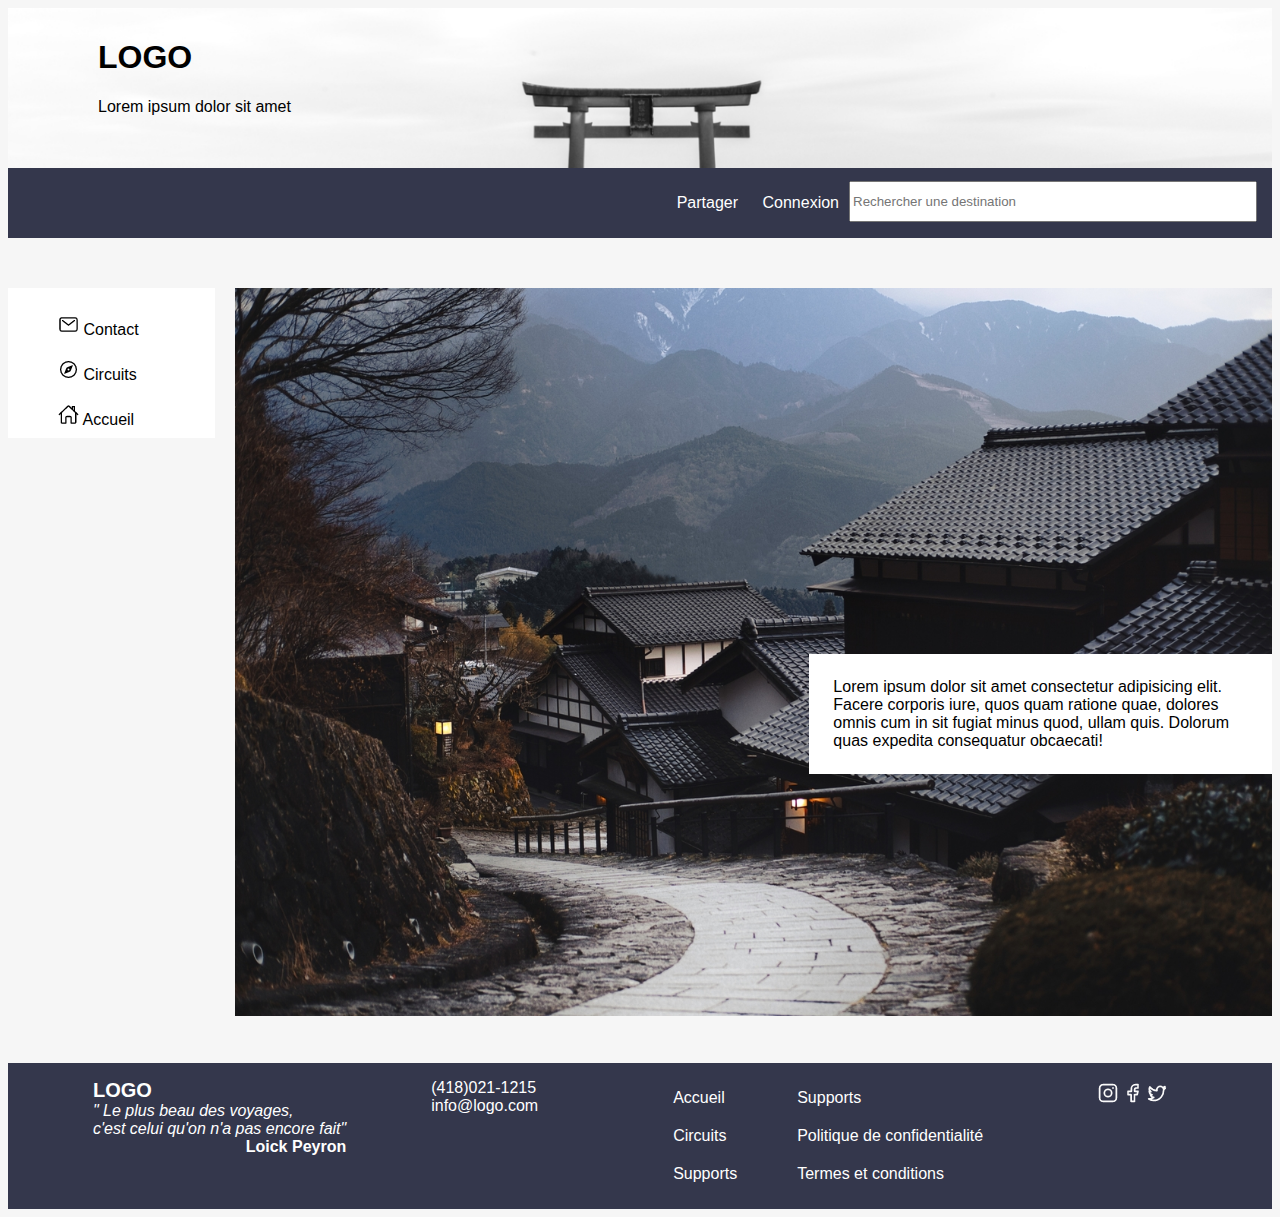
<file: Session1/TPs HTML-CSS/TP2/pageAcceuil.html>
<!DOCTYPE html>
<html lang="en">
<head>
    <meta charset="UTF-8">
    <meta http-equiv="X-UA-Compatible" content="IE=edge">
    <meta name="viewport" content="width=device-width, initial-scale=1.0">
    <title>Accueil-Site Japon</title>
    <link rel="stylesheet" href="pageAcceuil.css">
</head>

<body>
    <header>
        <div class="logo">
            <h1 class="texte-header">LOGO</h1>
            <p class="texte-header">Lorem ipsum dolor sit amet</p>
        </div>
        <div class="nav">
            <ul>
                <li class="horizontal">Partager</li>
                <li class="horizontal">Connexion</li>
             
            </ul>
        
            <input type="text" placeholder="Rechercher une destination">
        </div>
    </header>
    <main>
        <div class="milieu">
            <div class="menuMilieu">
                <ul>
                    <li><img class="mail" src="./images/mail.png"></img> Contact</li>
                    <li><img class="Compass" src="./images/compass.png"></img> Circuits</li>
                    <li><img class="maison" src="./images/home.png"></img> Accueil</li>  
                </ul>
            </div>
            <div class="diapo">
                <img class= "image" src="./images/0.jpeg" alt="image">
                <p class="content-diaporama">Lorem ipsum dolor sit amet consectetur adipisicing elit. 
                    Facere corporis iure, quos quam ratione quae, dolores omnis cum in sit fugiat minus
                     quod, ullam quis. Dolorum quas expedita consequatur obcaecati!</p>
           </div>
        </div>
    </main>

    <footer>
        <div class="container-footer">
            <div>
                <p> <span>LOGO</span></br>
                <i>" Le plus beau des voyages,<br>
               c'est celui qu'on n'a pas encore fait" </i><br>
               <b>Loick Peyron</b></p>
            </div>
            <div>
                <p>(418)021-1215 <br>
                info@logo.com</p>
            </div>

            <div class="menu">
                
                <ul>
                    <li>Accueil</li>
                    <li>Circuits</li>
                    <li>Supports</li>
                </ul>
                <ul>
                    <li>Supports</li>
                    <li>Politique de confidentialité</li>
                    <li>Termes et conditions</li>
                </ul>
            </div>
            <div class="sociaux">
                <img src="./images/instagram.png" alt="footer">
                <img src="./images/facebook.png" alt="footer">
                <img src="./images/twitter.png" alt="footer">
            </div>
        </div>
    </footer>
</body>
</html>
</file>
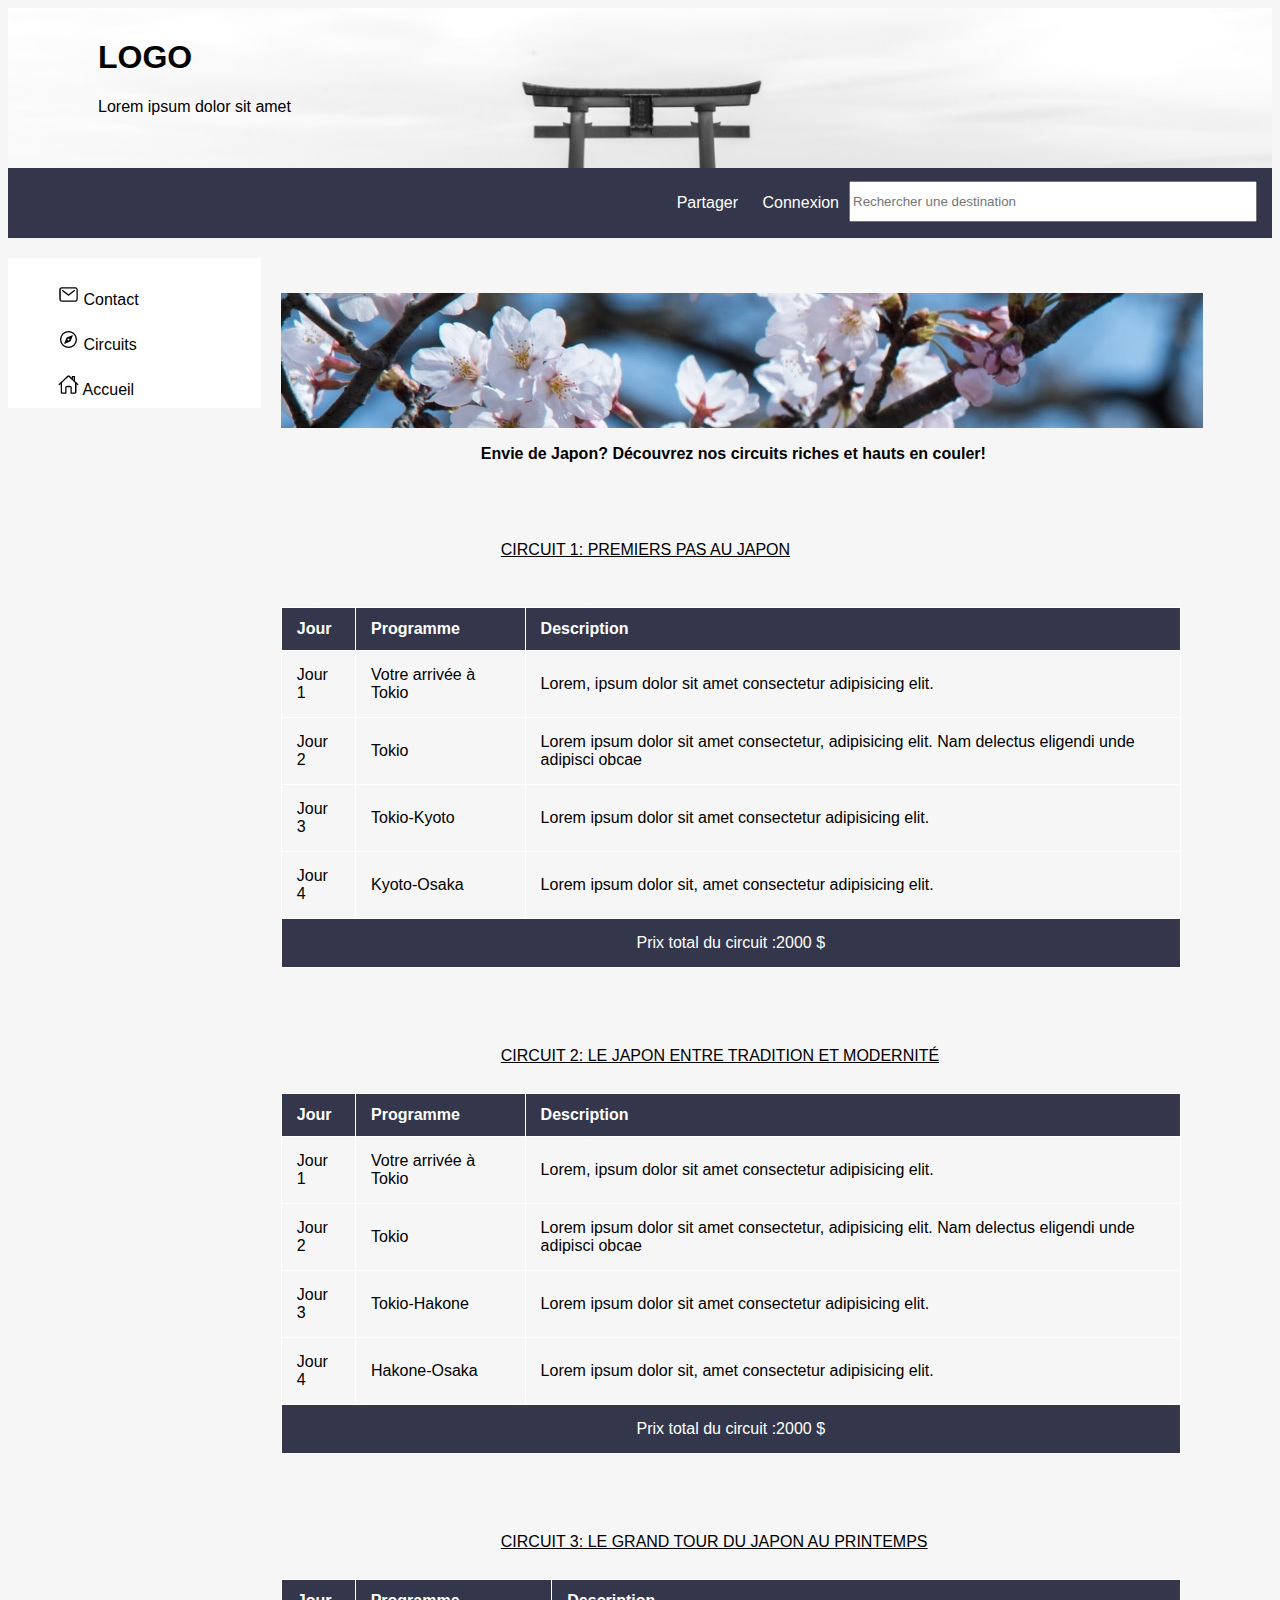
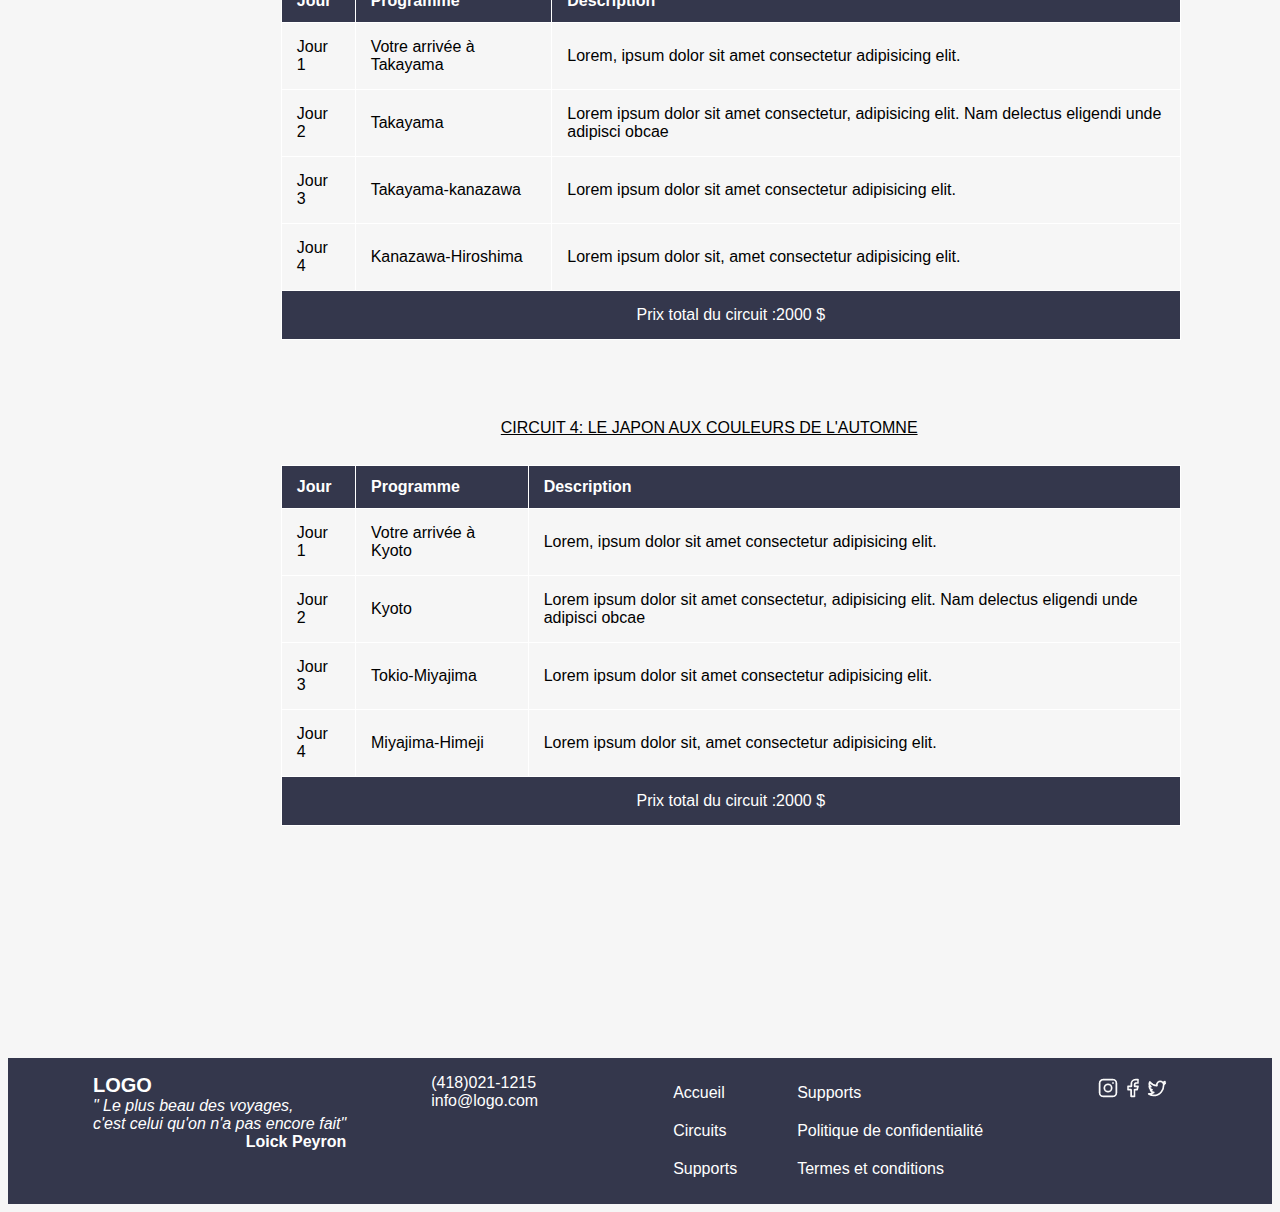
<file: Session1/TPs HTML-CSS/TP2/pageCircuits.html>
<!DOCTYPE html>
<html lang="en">
<head>
    <meta charset="UTF-8">
    <meta http-equiv="X-UA-Compatible" content="IE=edge">
    <meta name="viewport" content="width=device-width, initial-scale=1.0">
    <title>Formulaire - Site Japon</title>
    <link rel="stylesheet" href="pageCircuits.css">
</head>

<body>
  <header>
      <div class="logo">
          <h1 class="texte-header">LOGO</h1>
          <p class="texte-header">Lorem ipsum dolor sit amet</p>
      </div>
      <div class="nav">
          <ul>
              <li class="horizontal">Partager</li>
              <li class="horizontal">Connexion</li>
           
          </ul>
          <input type="text" placeholder="Rechercher une destination">
      </div>
  </header>
  <main>
      <div class="milieu">
          <div class="menuMilieu">
              <ul>
                <li><img class="mail" src="./images/mail.png"></img> Contact</li>
                <li><img class="Compass" src="./images/compass.png"></img> Circuits</li>
                <li><img class="maison" src="./images/home.png"></img> Accueil</li>  
              </ul>
          </div>
          <div class="diapo">
              <img class= "image" src="./images/photo_circuit.jpeg" alt="image">
              <p class="content-diaporama">Envie de Japon? Découvrez nos circuits riches et hauts en couler! </p>
              <p class="content-table"> CIRCUIT 1: PREMIERS PAS AU JAPON </p>
              <table class="circuits">
                <tr>
                  <th>Jour</th>
                  <th>Programme </th>
                  <th>Description</th>
                  
                </tr>
                <tr>
                  <td>Jour 1</td>
                  <td>Votre arrivée à Tokio</td>
                  <td>Lorem, ipsum dolor sit amet consectetur adipisicing elit. </td>
              
                </tr>
                <tr>
                  <td>Jour 2</td>
                  <td>Tokio</td>
                  <td>Lorem ipsum dolor sit amet consectetur, adipisicing elit. Nam delectus eligendi unde adipisci obcae </td>

                </tr>
                <tr>
                  <td>Jour 3</td>
                  <td>Tokio-Kyoto</td>
                  <td>Lorem ipsum dolor sit amet consectetur adipisicing elit.</td>
                </tr>
                <tr>
                  <td>Jour 4</td>
                  <td>Kyoto-Osaka</td>
                  <td>Lorem ipsum dolor sit, amet consectetur adipisicing elit.  </td>
                </tr>
                <tr id="td">
                    <td colspan="3">Prix total du circuit :2000 $</td>
                </tr>
              </table>
              <div class="table2">
              <p class="content-table-2"> CIRCUIT 2: LE JAPON ENTRE TRADITION ET MODERNITÉ </p>
              <table class="circuits">
                <tr>
                  <th>Jour</th>
                  <th>Programme </th>
                  <th>Description</th>
                  
                </tr>
                <tr>
                  <td>Jour 1</td>
                  <td>Votre arrivée à Tokio</td>
                  <td>Lorem, ipsum dolor sit amet consectetur adipisicing elit. </td>
              
                </tr>
                <tr>
                  <td>Jour 2</td>
                  <td>Tokio</td>
                  <td>Lorem ipsum dolor sit amet consectetur, adipisicing elit. Nam delectus eligendi unde adipisci obcae </td>

                </tr>
                <tr>
                  <td>Jour 3</td>
                  <td>Tokio-Hakone</td>
                  <td>Lorem ipsum dolor sit amet consectetur adipisicing elit.</td>
                </tr>
                <tr>
                  <td>Jour 4</td>
                  <td>Hakone-Osaka</td>
                  <td>Lorem ipsum dolor sit, amet consectetur adipisicing elit.  </td>
                </tr>
                <tr id="td">
                    <td colspan="3">Prix total du circuit :2000 $</td>
                </tr>
              </table>
            </div>

            <div class="table2">
              <p class="content-table-2"> CIRCUIT 3: LE GRAND TOUR DU JAPON AU PRINTEMPS </p>
              <table class="circuits">
                <tr>
                  <th>Jour</th>
                  <th>Programme </th>
                  <th>Description</th>
                  
                </tr>
                <tr>
                  <td>Jour 1</td>
                  <td>Votre arrivée à Takayama</td>
                  <td>Lorem, ipsum dolor sit amet consectetur adipisicing elit. </td>
              
                </tr>
                <tr>
                  <td>Jour 2</td>
                  <td>Takayama</td>
                  <td>Lorem ipsum dolor sit amet consectetur, adipisicing elit. Nam delectus eligendi unde adipisci obcae </td>

                </tr>
                <tr>
                  <td>Jour 3</td>
                  <td>Takayama-kanazawa</td>
                  <td>Lorem ipsum dolor sit amet consectetur adipisicing elit.</td>
                </tr>
                <tr>
                  <td>Jour 4</td>
                  <td>Kanazawa-Hiroshima</td>
                  <td>Lorem ipsum dolor sit, amet consectetur adipisicing elit.  </td>
                </tr>
                <tr id="td">
                    <td colspan="3">Prix total du circuit :2000 $</td>
                </tr>
              </table>
            </div>

            <div class="table2">
              <p class="content-table-2"> CIRCUIT 4: LE JAPON AUX COULEURS DE L'AUTOMNE </p>
              <table class="circuits">
                <tr>
                  <th>Jour</th>
                  <th>Programme </th>
                  <th>Description</th>
                  
                </tr>
                <tr>
                  <td>Jour 1</td>
                  <td>Votre arrivée à Kyoto</td>
                  <td>Lorem, ipsum dolor sit amet consectetur adipisicing elit. </td>
              
                </tr>
                <tr>
                  <td>Jour 2</td>
                  <td>Kyoto</td>
                  <td>Lorem ipsum dolor sit amet consectetur, adipisicing elit. Nam delectus eligendi unde adipisci obcae </td>

                </tr>
                <tr>
                  <td>Jour 3</td>
                  <td>Tokio-Miyajima</td>
                  <td>Lorem ipsum dolor sit amet consectetur adipisicing elit.</td>
                </tr>
                <tr>
                  <td>Jour 4</td>
                  <td>Miyajima-Himeji</td>
                  <td>Lorem ipsum dolor sit, amet consectetur adipisicing elit.  </td>
                </tr>
                <tr id="td">
                    <td colspan="3">Prix total du circuit :2000 $</td>
                </tr>
              </table>
            </div>

              
         </div>
      </div>
  </main>

  <footer>
      <div class="container-footer">
          <div>
              <p> <span>LOGO</span></br>
              <i>" Le plus beau des voyages,<br>
             c'est celui qu'on n'a pas encore fait" </i><br>
             <b>Loick Peyron</b></p>
          </div>
          <div>
              <p>(418)021-1215 <br>
              info@logo.com</p>
          </div>

          <div class="menu">
              
              <ul>
                  <li>Accueil</li>
                  <li>Circuits</li>
                  <li>Supports</li>
              </ul>
              <ul>
                  <li>Supports</li>
                  <li>Politique de confidentialité</li>
                  <li>Termes et conditions</li>
              </ul>
          </div>
          <div class="sociaux">
              <img src="./images/instagram.png" alt="footer">
              <img src="./images/facebook.png" alt="footer">
              <img src="./images/twitter.png" alt="footer">
          </div>
      </div>
  </footer>
</body>
</html>
</file>
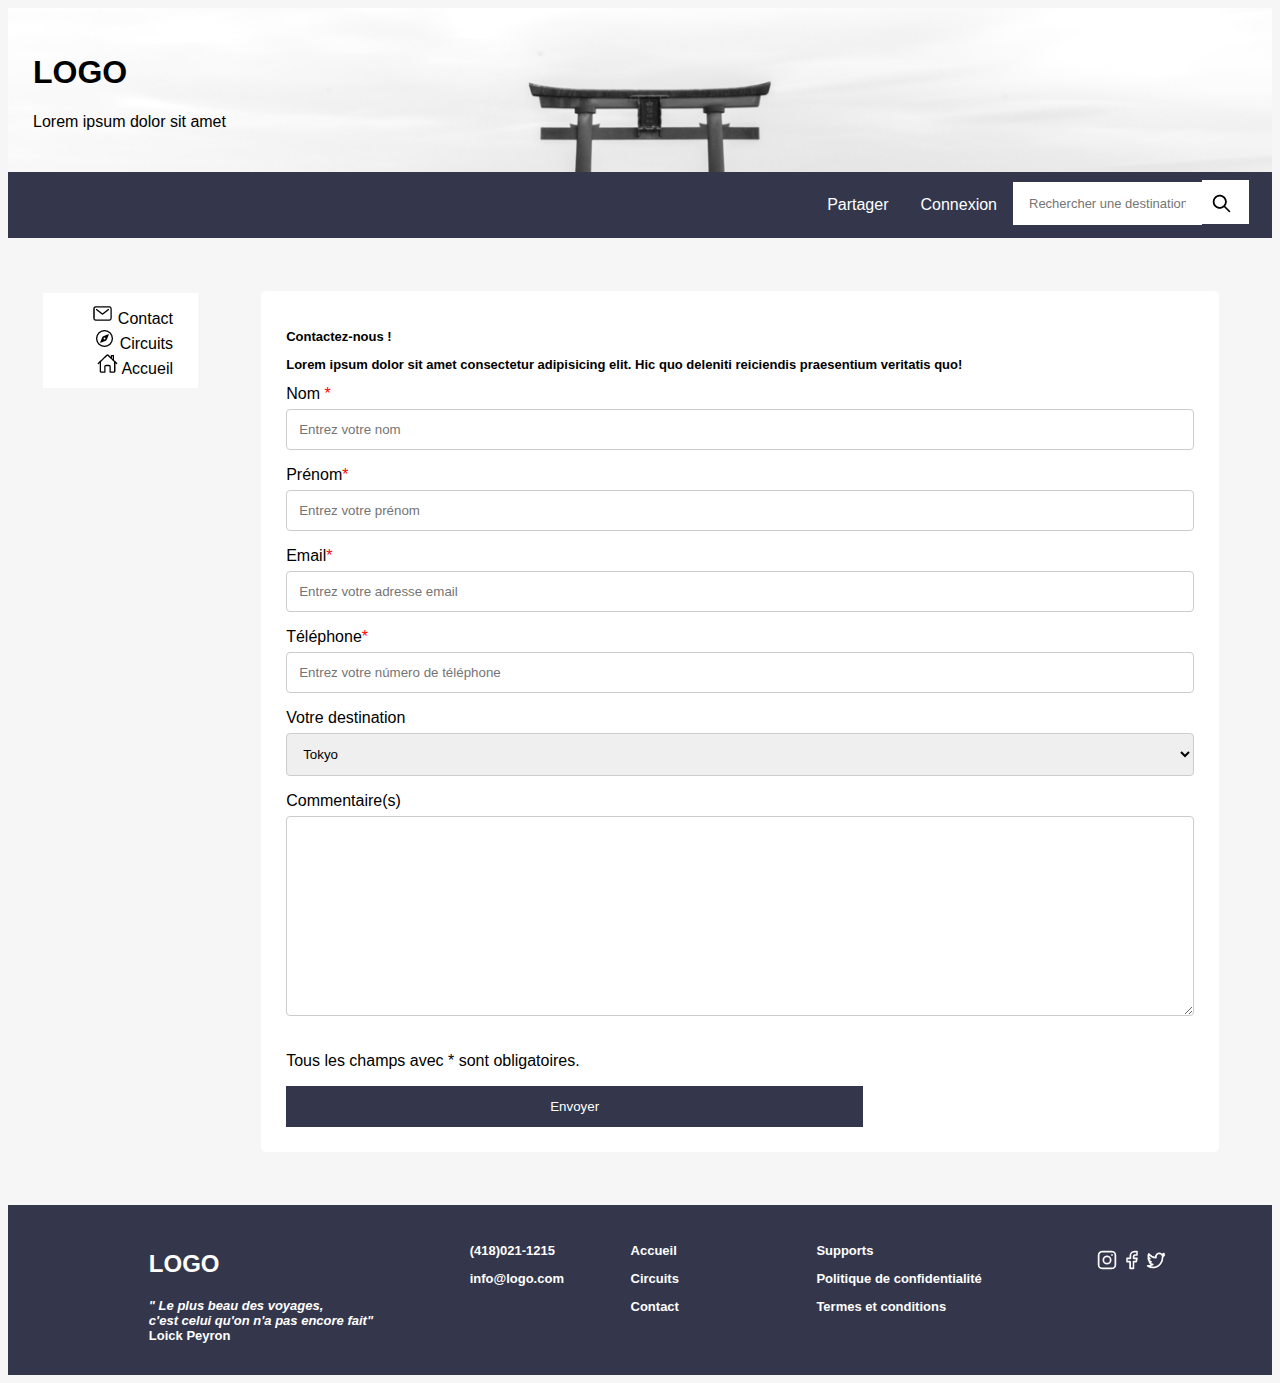
<file: Session1/TPs HTML-CSS/TP2/pageFormulaire.html>
<!DOCTYPE html>
<html lang="en">
<head>
    <meta charset="UTF-8">
    <meta http-equiv="X-UA-Compatible" content="IE=edge">
    <meta name="viewport" content="width=device-width, initial-scale=1.0">
    <title>Formulaire - Site Japon</title>
    <link rel="stylesheet" href="pageFormulaire.css">
</head>
<body>
    <div class="container">
      
        <div class="content-diaporama">
            <h1>LOGO</h1>
       <p> Lorem ipsum dolor sit amet </p>
       </div>    

        <div id="nav-header">
            <ul>
                <li>
                    <form class="bar-recherche" action="https://philippefleury.com/backend.php" style =" margin: auto; max-width:300px" > 
                        <input type="text" id="bar-recherche" placeholder="Rechercher une destination">
                        <button type="submit"><img class="icone-loupe" src="./images/search.png"></img></button>
                      </form>
                </li>
                
                <li><a href="#">Connexion</a></li>
                <li><a href="#">Partager</a></li> 
            </ul> 
      
        </div>

        <div class="left">
            <ul style ="list-style-type: none;">
                <li><img class="mail" src="./images/mail.png"></img> Contact</li>
                <li><img class="Compass" src="./images/compass.png"></img> Circuits</li>
                <li><img class="maison" src="./images/home.png"></img> Accueil</li>      
              
              </ul>
        
        </div>

        <div class="main">
            <h3>Contactez-nous !
                <p> Lorem ipsum dolor sit amet consectetur adipisicing elit. Hic quo deleniti reiciendis praesentium veritatis quo! </p>
                </h3> 

                <form action="https://philippefleury.com/backend.php">
                    <label for="Nom">Nom <span>*</span></label>
                    <input type="text" id="fname" name="Nom" placeholder="Entrez votre nom">
                
                    <label for="pnom">Prénom<span>*</span></label>
                    <input type="text" id="lname" name="lastname" placeholder="Entrez votre prénom">
                
                <label for="lname">Email<span>*</span></label>
                    <input type="text" Required id="lname" name="lastname" placeholder="Entrez votre adresse email">
                    
                    <label for="lname">Téléphone<span>*</span></label>
                    <input type="text" id="lname" name="lastname" placeholder="Entrez votre número de téléphone">
                    
                    <label for="country">Votre destination</label>
                    <select id="country" name="country">
                      <option value="australia">Tokyo</option>
                      <option value="canada">Canada</option>
                      <option value="usa">USA</option>
                    </select>
                    <label for="subject">Commentaire(s)</label>
                    <textarea id="subject" name="subject" placeholder="" style="height:200px"></textarea>
                    <p>Tous les champs avec * sont obligatoires.</p>
                    <input  type="Envoyer" value="Envoyer" >
                  </form>
        
        </div>

        <div class="footer">
            <div class="element1footer">
                <h2>LOGO</h2>
                <h3><i>" Le plus beau des voyages,<br>
                    c'est celui qu'on n'a pas encore fait" </i><br>
                    <b>Loick Peyron</b></p></h3>
            </div>
            <div class="element2footer">
                <h3>(418)021-1215</h3>
                <h3>info@logo.com</h3>
            </div>
            <div class="element3footer">
                <h3>Accueil</h3>
                <h3>Circuits</h3>
                <h3>Contact</h3>
              
            </div>
            <div class="element4footer">
                <h3>Supports</h3>
                <h3>Politique de confidentialité</h3>
                <h3>Termes et conditions</h3>
            </div>
            <div class="element5footer">
               <img src="./images/instagram.png" alt="instagram">
               <img src="./images/facebook.png" alt="facebook">
               <img src="./images/twitter.png" alt="twitter">
              
            </div>
            
        </div>

      </div>
</body>
</html>
</file>
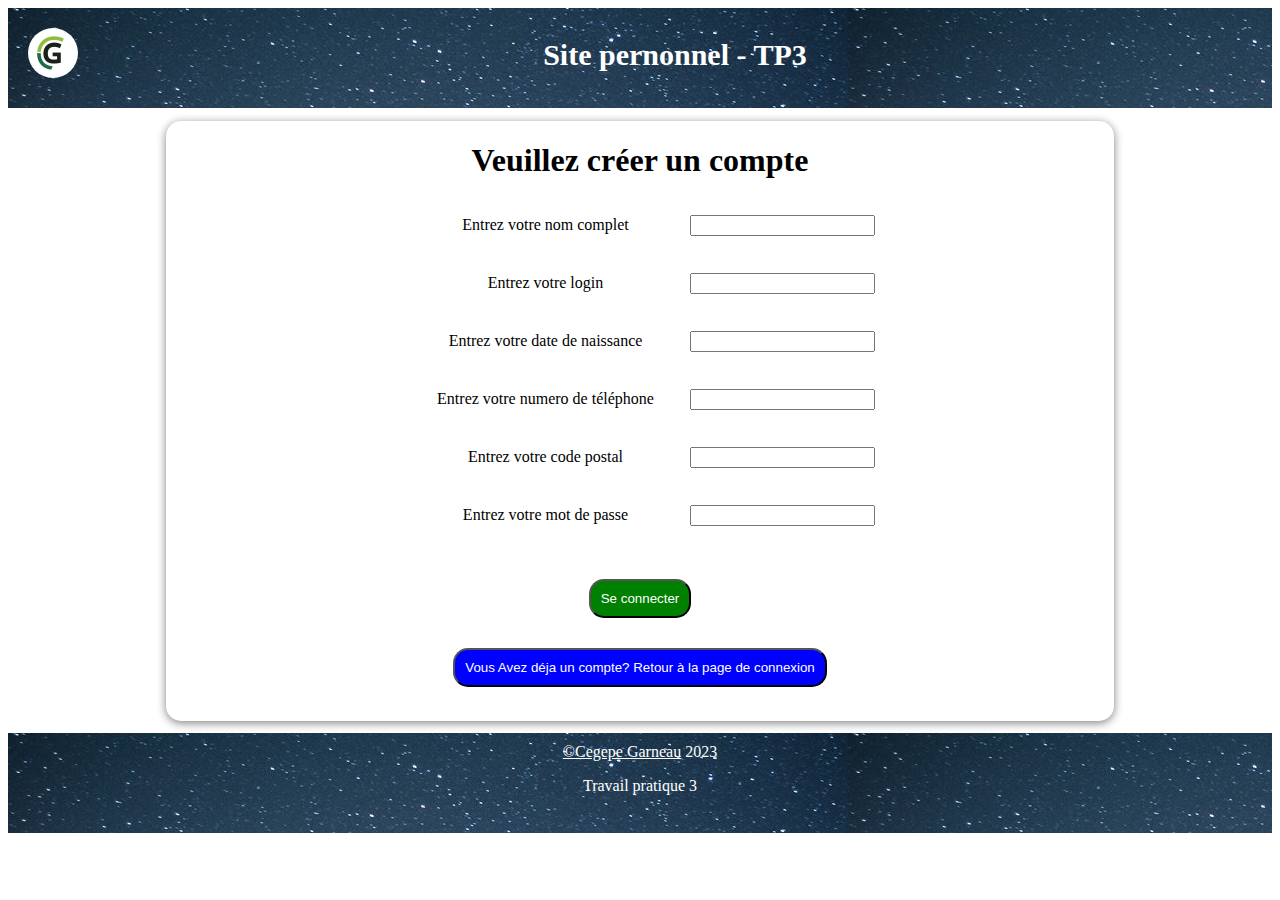
<file: Session1/TPs HTML-CSS/TP3/compte.html>
<!DOCTYPE html>
<html>
<head>
<title>Page Compte</title>
<link rel="stylesheet" href="styles.css">
<meta charset='utf-8'>
</head>

<body>
    <header>
        <img class="logo" src="./Images/logo.jpg" alt="logo">
        <h1> Site pernonnel - TP3</h1>
    </header>
    <main>
        <article class="containerCompte">
            <h1>Veuillez créer un compte</h1>
           <form  action="pagePerso.html">
                
                    <label>Entrez votre nom complet</label>
                    <input type="text" required pattern="^[A-Za-z\s-]{1,20}$"><br>

                    <label>Entrez votre login</label>
                    <input type="text" required pattern="^[A-Za-z\s_-]{1,15}$"><br>

                    <Label>Entrez votre date de naissance</Label>
                    <input type="text" required pattern="^[0-9]{2}[-][0-9]{2}[-][0-9]{4}$"><br>

                    <label>Entrez votre numero de téléphone</label>
                    <input type="tel" required pattern="^[0-9]{3}[- ]?[0-9]{3}[- ]?[0-9]{4}$"><br>

                    <label> Entrez votre code postal</label>
                    <input type="text" pattern="^[A-Z][0-9][A-Z][\s][0-9][A-Z][0-9]$"><br>

                    <label>Entrez votre mot de passe</label>
                    <input type="password" required pattern="^[A-Za-z\s_%\$-]{10,}$"><br>

                <div class="buttonConnexion">
                    <button type="submit"> Se connecter</button> 
                </div>
                <div class="inputConnnexion">
                    <input type="submit" value="Vous Avez déja un compte? Retour à la page de connexion" onclick="location.href='Connexion.html'">
                </div>
           </form>
        </article>
    </main>
    <footer class="footerCompte">
      <a href="https://www.cegepgarneau.ca/"> ©Cegepe Garneau</a> 2023
      <p>Travail pratique 3</p>
    </footer>
    
</body>
</html>
</file>
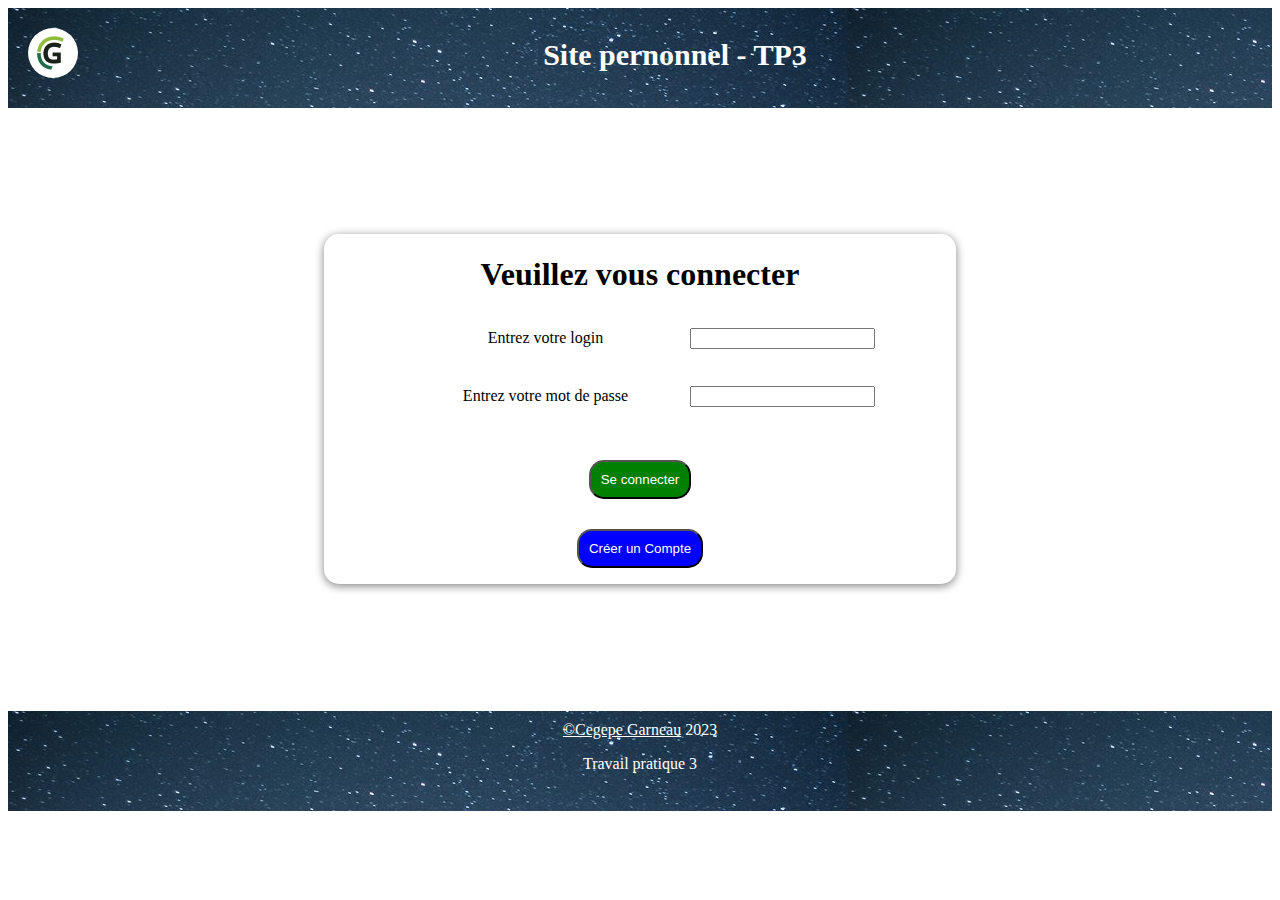
<file: Session1/TPs HTML-CSS/TP3/connexion.html>
<!DOCTYPE html>
<html>
<head>
<title>Page Connexion</title>
<link rel="stylesheet" href="styles.css">
<meta charset='utf-8'>
</head>

<body>
    <header>
        <img class="logo" src="./Images/logo.jpg" alt="logo">
        <h1> Site pernonnel - TP3</h1>
    </header>
    <main>
        <article class="container">
            <h1>Veuillez vous connecter</h1>
          

           <form method="get" action="pagePerso.html">
                <div>
                    <label>Entrez votre login</label>
                    <input type="text" required>
                </div>
                <div>
                    <label>Entrez votre mot de passe</label>
                    <input type="password" required>
                </div>
                <div class="buttonConnexion">
                    <button type="submit"> Se connecter</button> 
                </div>
                <div class="inputConnnexion">
                    <input type="submit" value="Créer un Compte" onclick="location.href='compte.html'">
                </div>
           </form>
        </article>
    </main>
    <footer>
      <a href="https://www.cegepgarneau.ca/"> ©Cegepe Garneau</a> 2023
      <p>Travail pratique 3</p>
    </footer>
    
</body>
</html>
</file>
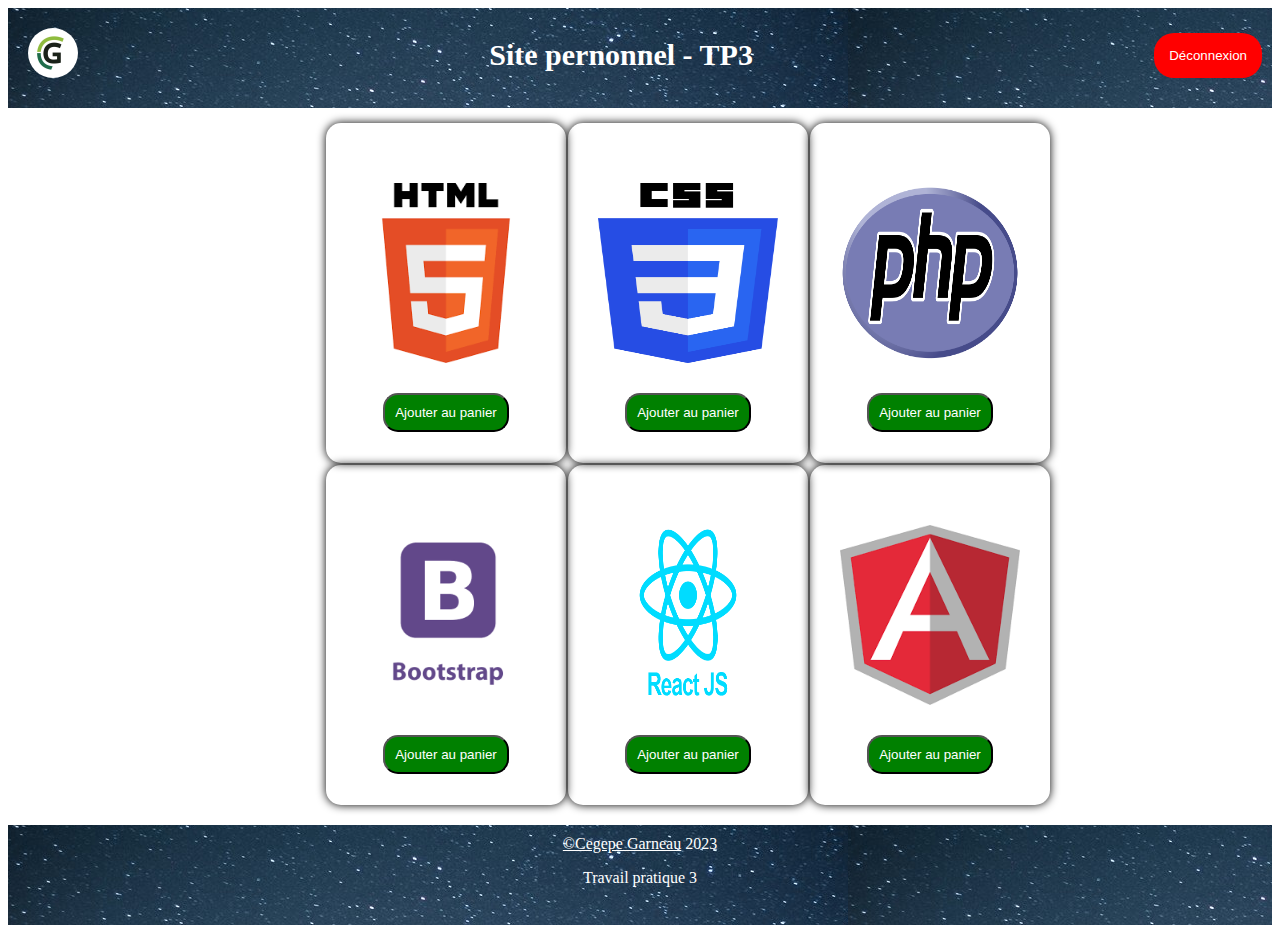
<file: Session1/TPs HTML-CSS/TP3/cours.html>
<!DOCTYPE html>
<html>
<head>
<title>Page Cours</title>
<link rel="stylesheet" href="styles.css">
<meta charset='utf-8'>
</head>
<body>
    <header>
        <img class="logo" src="./Images/logo.jpg" alt="logo">
        <p><button class="buttonDeconnexion"> Déconnexion</button></p>
        <h1> Site pernonnel - TP3</h1>
    </header>
    <main>
        <article>
            <table class="ContainerPageCours">
                <tr>
                    <td > 
                        <img src="Images/html.png" alt="">
                        <button>Ajouter au panier</button>
                    </td>
                    <td> 
                        <img src="Images/css.png" alt="">
                        <button>Ajouter au panier</button>
                    </td>
                    <td> 
                        <img src="Images/php.png" alt="">
                        <button>Ajouter au panier</button>
                     </td>
                    <tr>
                        <td>
                            <img src="Images/bootstrap.png" alt="">
                            <button>Ajouter au panier</button>
                        </td>
                        <td>
                            <img src="Images/react.png" alt="">
                            <button>Ajouter au panier</button>
                        </td>
                    
                        <td>
                            <img src="Images/angular.png" alt="">
                            <button>Ajouter au panier</button>
                        </td>
                    </tr>
                </tr>
            </table>
        </article>
    </main>
    <footer class="footerCours">
        <a href="https://www.cegepgarneau.ca/"> ©Cegepe Garneau</a> 2023
      <p>Travail pratique 3</p>
    </footer>
    
</body>
</html>
</file>
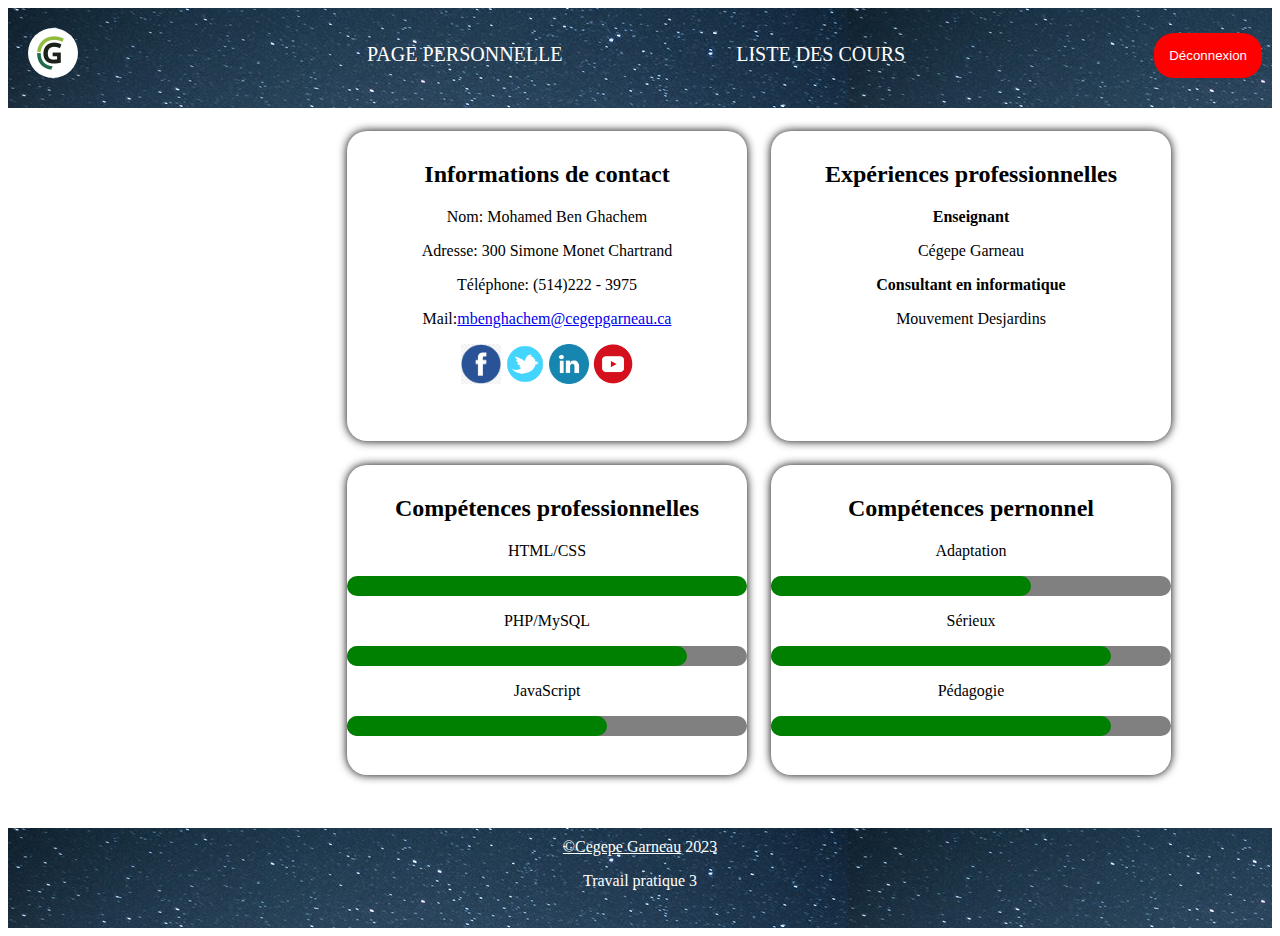
<file: Session1/TPs HTML-CSS/TP3/pagePerso.html>
<!DOCTYPE html>
<html>
<head>
<title>Page Perso</title>
<link rel="stylesheet" href="styles.css">
<meta charset='utf-8'>
</head>
<body>
    <header>
        <img class="logo" src="./Images/logo.jpg" alt="logo">
        <p><button class="buttonDeconnexion"> Déconnexion</button></p>
        <nav>
            <ul>
                <li>PAGE PERSONNELLE</li>
                <li>LISTE DES COURS</li>
            </ul>
            </nav>
    </header>
    
    <main>
        <article class="articlePerso">
            <table>
                <tr>
                    <td> 
                        <div class="InformationsContact">
                            <h2>Informations de contact</h2>
                            <p>Nom: Mohamed Ben Ghachem</p>
                            <p>Adresse: 300 Simone Monet Chartrand</p>
                            <p>Téléphone: (514)222 - 3975</p>
                            <p> Mail:<a href="mbenghachem@cegepgarneau.ca">mbenghachem@cegepgarneau.ca</a></p>
                            <p class="reseauxSocial">
                                <img  src="./Images/facebook.png" alt="facebook">
                                <img  src="./Images/twitter.png" alt="twitter">
                                <img  src="./Images/linkedin.png" alt="linkedin">
                                <img  src="./Images/youtube.png" alt="youtube">
                            </p>
                        </div>
                    </td>
                    <td>
                        <div class="InformationsContact">
                            <h2>Expériences professionnelles</h2>
                            <p> <b>Enseignant</b></p>
                            <p>Cégepe Garneau</p>
                            <p><b>Consultant en informatique</b></p>
                            <p>Mouvement Desjardins</p>
                        </div>
                    </td>
                </tr>
                <tr>
                    <td>
                        <div class="InformationsContact">
                            <h2>Compétences professionnelles</h2>

                            <p>HTML/CSS</p>
                            <div class="HTML-CSS"></div>

                            <p>PHP/MySQL</p>
                            <div class="PHP-MySQL">
                            <div class="PHP-MySQL-Vert"></div>
                          </div> 

                             <p>JavaScript</p>
                             <div class="JavaScript">
                            <div class="JavaScript-Vert"></div>
                            </div>
                        </div>
                    </td>
                    <td>
                        <div class="InformationsContact">
                            <h2>Compétences pernonnel</h2>

                            <p>Adaptation</p>
                            <div class="Adaptation">
                                <div class="AdaptationVert"></div>
                            </div> 
                           

                            <p>Sérieux</p>
                            <div class="Sérieux">
                                <div class="SérieuxVert"></div>
                            </div>
                            

                             <p>Pédagogie</p>
                            <div class="Pédagogie">
                                <div class="PédagogieVert"></div>
                            </div>
                            
                        </div>
                    </td>
                </tr>
            </table>
        </article>
    </main>
    <footer class="footerCours">
        <a href="https://www.cegepgarneau.ca/"> ©Cegepe Garneau</a> 2023
      <p>Travail pratique 3</p>
    </footer>
    
</body>
</html>
</file>
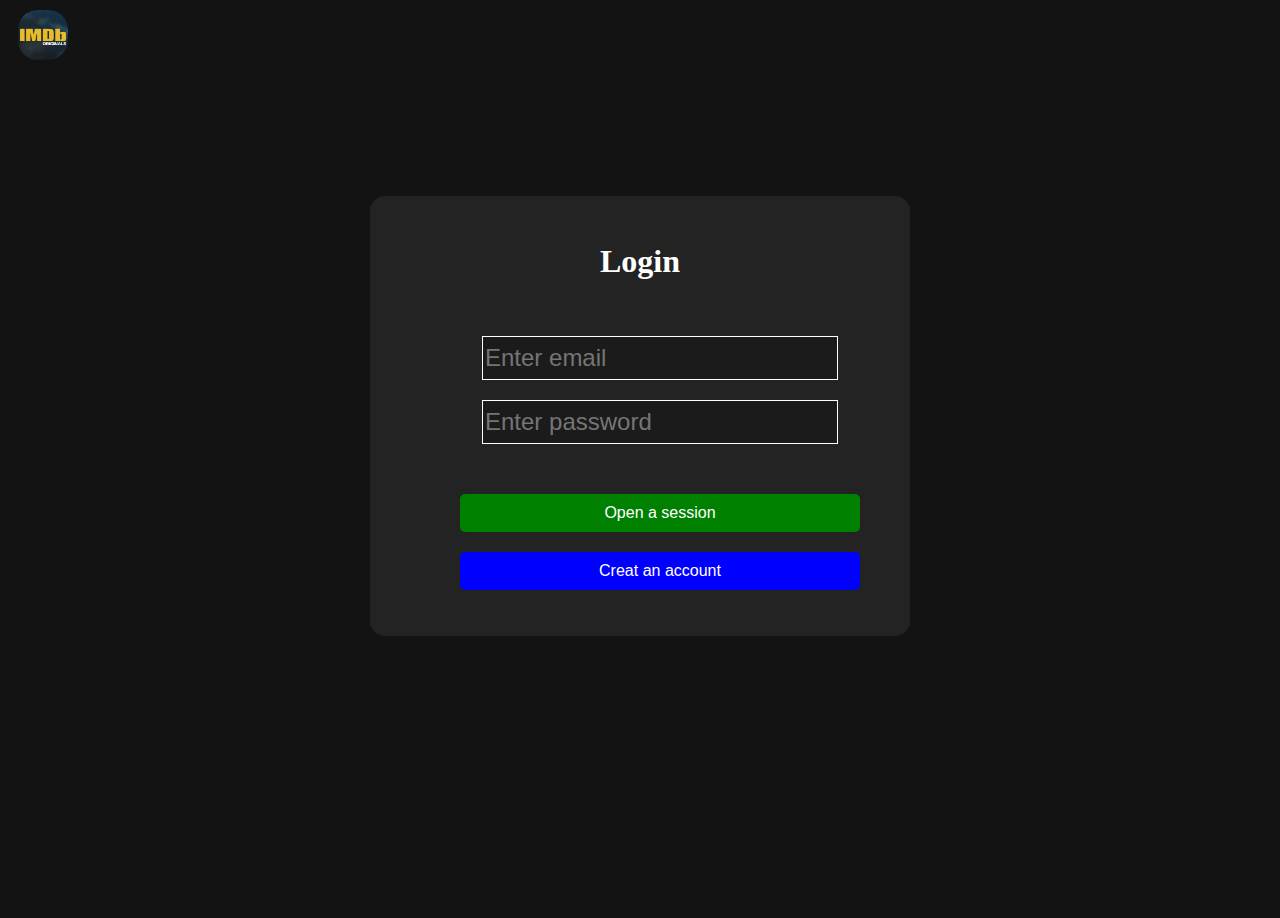
<file: Session1/TPs HTML-CSS/TP4/login.html>
<!DOCTYPE html>
<html lang="en">
<head>
    <meta charset="UTF-8">
    <meta http-equiv="X-UA-Compatible" content="IE=edge">
    <meta name="viewport" content="width=device-width, initial-scale=1.0">
    <title>Login</title>
    <link rel="stylesheet" href="style.css">
</head>
<body>
    <header>
        <img  src="logo.jpg" alt="logo">
    </header>
    <main>
       <article>
       <h2>Login</h2>
        <form action="">
            <div><input type="email"  placeholder="Enter email"></div>
            <div><input type="password" placeholder="Enter password"></div>
            <button class="buttonVert"> Open a session </button>
            <button class="buttonBlue">Creat an account</button>
          
        </form>
    </article>
    </main>
</body>
</html>
</file>
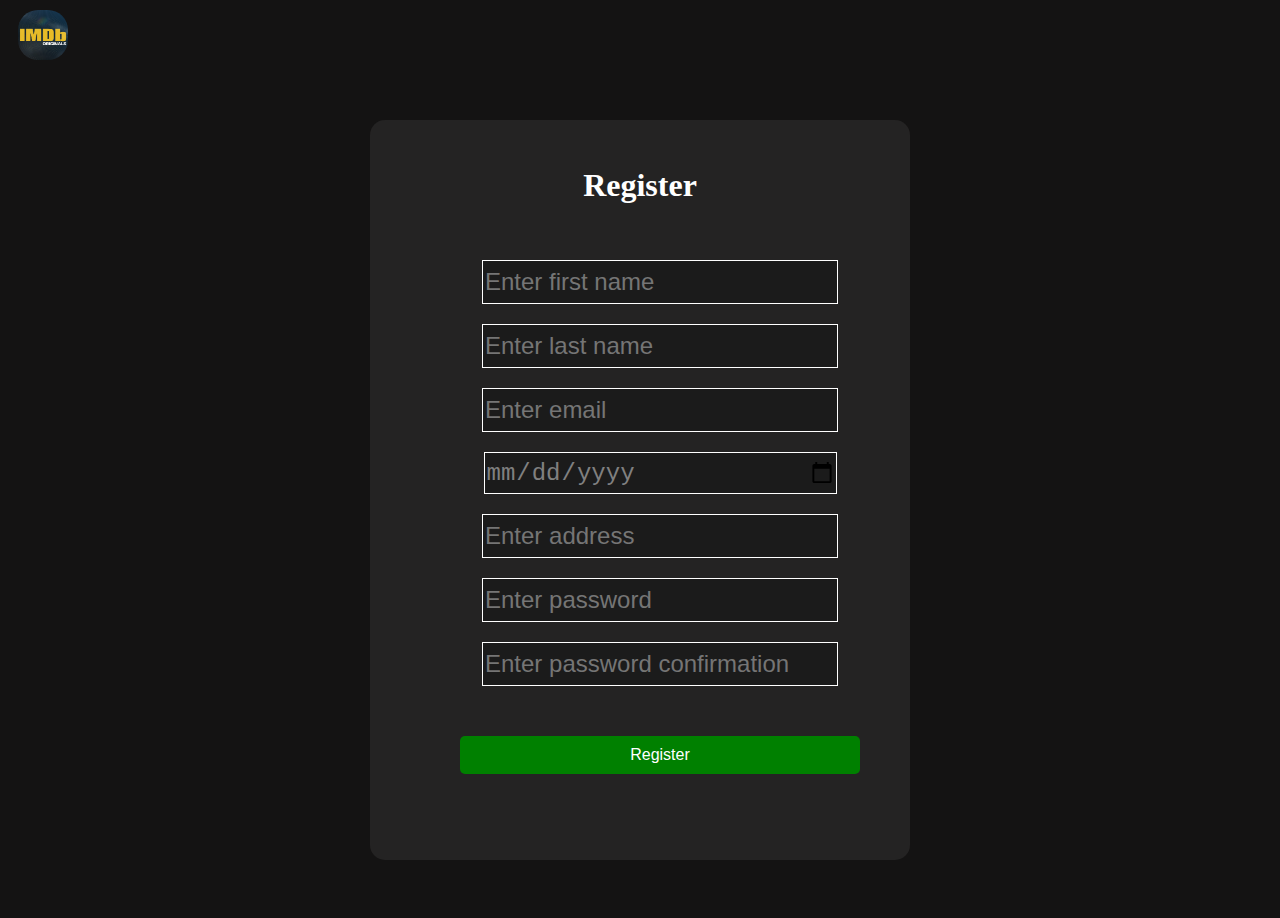
<file: Session1/TPs HTML-CSS/TP4/register.html>
<!DOCTYPE html>
<html lang="en">
<head>
    <meta charset="UTF-8">
    <meta http-equiv="X-UA-Compatible" content="IE=edge">
    <meta name="viewport" content="width=device-width, initial-scale=1.0">
    <title>Register</title>
    <link rel="stylesheet" href="style.css">
</head>
<body>
    <header>
        <img src="logo.jpg" alt="logo">
    </header>
    <main>
        <article class="containerRegister">
            <h2>Register</h2>
             <form action="">
                <div><input type="text" placeholder="Enter first name"></div>
                <div><input type="text" placeholder="Enter last name"></div>
                 <div><input type="email"  placeholder="Enter email"></div>
                 <div><input class="date" type="date" placeholder="date"></div>
                 <div><input type="text" placeholder="Enter address"></div>
                 <div><input type="password" placeholder="Enter password"></div>
                 <div><input type="password" placeholder="Enter password confirmation"></div>
                 <button class="buttonVert"> Register </button>
             </form>
         </article>
    </main>
</body>
</html>
</file>
<file: Session1/TPs HTML-CSS/TP2/pageAcceuil.css>
.logo { 

    background-image: url(./images/background-header2.jpeg);
    height: 150px; 
    background-repeat: no-repeat;
    background-size:cover;
    padding-top: 10px;
}

.texte-header {
    margin-left: 80px;
    color: black;
    padding-left: 10px;
    

}

body {
    font-family: Arial, Helvetica, sans-serif;
    background-color: #f6f6f6;
}


.horizontal {
    display: inline-block;
    color: white;
    

}
li {
    list-style-type: none;
    padding: 10px;
}

.nav{
    display: flex;
    justify-content: flex-end;
    background-color: #34374c;
}

input{
    height: 35px;
    margin-top: 13px;
    margin-right: 15px;
    width: 400px;
}

.milieu {

    height: 800px;
    display: flex;
    margin-top: 25px;
    
}

.menuMilieu {
    background-color: white;
    height: 150px;
    width: 20%;
    margin-right: 20px;
    margin-top: 25px;

}

.menuMilieu li {
    color: black;

}

.diapo {
    height: 750px;
    width: 100%;
    position: relative;
    
}

.image{
    margin-top: 25px;
    height: 97%;
    white-space: 100%;
    width: 100%;
    float:right
    
}
.content-diaporama {
    width: 40%;
    position: absolute;
    padding: 24px;
    right: 0;
    top: 50%;
    background-color: white;

}

.container-footer{
    background-color: #34374c;
    display: flex;
    justify-content:space-evenly ;

}

span{
    font-size: 20px;
    font-weight: bold;

}
b {
    float: right;
}

.container-footer p {
    color: white;
    
}
.menu{
    display: flex;
}

.menu li{
    color: white;
}

.sociaux{
    padding: 20px;
}
</file>
<file: Session1/TPs HTML-CSS/TP2/pageCircuits.css>
.logo { 

  background-image: url(./images/background-header2.jpeg);
  height: 150px; 
  background-repeat: no-repeat;
  background-size:cover;
  padding-top: 10px;
}

.texte-header {
  margin-left: 80px;
  color: black;
  padding-left: 10px;
  

}

body {
  font-family: Arial, Helvetica, sans-serif;
  background-color: #f6f6f6;
}


.horizontal {
  display: inline-block;
  color: white;

}
li {
  list-style-type: none;
  padding: 10px;
}

.nav{
  display: flex;
  justify-content: flex-end;
  background-color: #34374c;
}

input{
  height: 35px;
  margin-top: 13px;
  margin-right: 15px;
  width: 400px;
}

.milieu {
  height: 2400px;
  display: flex;
  margin-top: 20px;
  
}

.menuMilieu {
  background-color: white;
  height: 150px;
  width: 20%;
  margin-right: 20px;

}

.menuMilieu li {
  color: black;

}

.diapo {
  height: 150px;
  width: 250px;
  
}

.image{
  height: 90%;
  white-space: 85%;
  padding-top: 35px;
}
.content-diaporama {
  height: 80px;
  margin-top: 13px;
  margin-right: 15px;
  width: 600px;
  margin-left: 200px;
  font-weight: bold;
}

.content-table{
  height: 50px;
  margin-top: 13px;
  margin-right: 15px;
  width: 600px;
  margin-left: 220px;
  font-weight:lighter;
  text-decoration: underline;
}

.content-table-2{
  height: 30px;
  margin-top: 13px;
  margin-right: 15px;
  width: 600px;
  margin-left: 220px;
  font-weight:lighter;
  text-decoration: underline;
}

.container-footer{
  background-color: #34374c;
  display: flex;
  justify-content:space-evenly ;

}

span{
  font-size: 20px;
  font-weight: bold;

}
b {
  float: right;
}


.circuits {
  border-collapse: collapse;
  width: 900px;
  height: 200px;
  display: flex;
}

.circuits td, .circuits th {
  border: 1px solid white;
  padding:15px;
 
}

.circuits tr {
  background-color: #f6f6f6;
}

.circuits th {
  padding-top: 12px;
  padding-bottom: 12px;
  text-align: left;
  background-color: #34374c;
  color: white;
}
#td {
  text-align: center;
  background-color: #34374c;
  color:white;
  text-align: center;
}

.table2{
  margin-top: 240px;
}


.container-footer p   {
  color: white;
}
.menu{
  display: flex;
}

.menu li{
  color: white;
}

.sociaux{
  padding: 20px;
}
</file>
<file: Session1/TPs HTML-CSS/TP2/pageFormulaire.css>
body{
    font-family: Arial, Helvetica, sans-serif;
    background-color: #f6f6f6;
}
.container {
    display: grid;
    width: 100%;
    height: 100%;
    grid-template-areas: "content-diaporama content-diaporama"
    "nav-header nav-header"
    "left main"
    "footer footer";
    grid-template-columns: 200px 4fr;
    grid-template-rows:auto;
   
  }
  .container > div {
    border: none;
    padding: 25px; 
  }
  
  .content-diaporama {
    grid-area: content-diaporama;
    background-image: url(./images/background-header2.jpeg);
    padding: 0px;
    background-repeat: no-repeat;
    background-size:cover;
}
  
  #nav-header {  
    grid-area: nav-header;
    display: flex;
    justify-content: flex-end;
    margin-top: 0;
    color: white;
    padding: 0%;
   
  } 
  
  ul {
    list-style-type: none;
    overflow: hidden;
    background-color: #34374c;
    border: none;
    width: 100%;
    margin: 0;
    padding: 10px 25px 10px 0px;

  }
  
  li {
    float: right;
  }


  .bar-recherche input[type=text] {
 
    color: black;
    text-align: left;
    font-size: 13px;
    padding: 14px 16px;
    text-decoration: none;

    width: 67%;
    background:white;
    border: none;
    
  }
  
.bar-recherche button {
    float: right;
    width: 20%;
    padding: 14px 16px;
    background: white;
    color: white;
    cursor: pointer;
    border: none;
    font-size: 11px;
    text-align: center; 
 
  }

.icone-loupe{
 
    background-color: white;
    justify-content: flex-end;
    border: none;
    padding: auto;
    overflow: hidden;
    list-style-type: none;
    border: none;
    margin: 2px solid black;
  }
  button[type=submit]{
    background-color: white;
    border: none;
    color: white;
    padding: 13px 9px 8px 0px;
    text-align: center;
    text-decoration: none;
   
    margin:-2px;
    justify-content: flex-end;
    


  }
  

.bar-recherche button:hover{
    background-color:  white;

  }
  
  .bar-recherche::after{
    float: left;
    width: 80%;
    background: white;
  }
  
    li a {
      display: block;
      color: white;
      text-align: center;
      padding: 14px 16px;
      text-decoration: none;
     
      
    }
    
    li a:hover {
      color: #34374c;
      background-color: white;
      color: black;
  }
  
  .left {
    grid-area: left;
    margin: 5%;
  }

.left ul{
  background-color: white;
  margin-top: 20px;
  
}
  
  .main {
    grid-area: main;
    border-radius: 5px;
    background-color: white;
    padding: 20px;
    margin: 5%;
    
  }
  
  span{
    color:red;
  }
  
  .footer {
    grid-area: footer;
    justify-content:space-evenly;
    background-color: #34374c;
    margin-top: auto;
    color: white;
    display: flex;
    
  }

  .element1footer {
    
    width: 250px;
    height: 100px;
    color: white;
    justify-content: center;
    padding: 0px 10px 20px 55px;
   
    
  }

  .element2footer {
 
    width: 100px;
    height: 100px;
    color: white;
    justify-content: center;
    
  }

  .element3footer {
    display: inline-block;
    width: 100px;
    height: 100px;
    color: white;
    
    justify-content: center;
    
  }

  .element4footer {
    display: inline-block;
    width: 200px;
    height: 100px;
    color: white;
    justify-content: left;
    padding-left: 25px;
    
  }
  .element5footer {
   padding: 20px;
    
  }

  h3{
    font-size: small;
  }
.main input[type=text], select, textarea {
  width: 100%;
  padding: 12px;
  border: 1px solid #ccc;
  border-radius: 4px;
  box-sizing: border-box;
  margin-top: 6px;
  margin-bottom: 16px;
  resize: vertical;
}

input[type=Envoyer] {
  background-color: #34374c;
  color: white;
  padding: 13px 200px;
  border: none;
  cursor: pointer;
  text-align: center;

}

input[type=Envoyer]:hover {
  background-color: gray
}
</file>
<file: Session1/TPs HTML-CSS/TP3/styles.css>
* {
    text-align: center;
}

header {
    background-image: url(./Images/background.png);
    height: 80px;
    color: white;
    text-align: center;
    font-size: 1.5rem;
    padding: 10px;
    font-size: 15px;
    
}

.logo {
    width: 50px;
    float: left;
    border-radius: 40px;
    padding: 10px;
}

li{
    display: inline-block;
    padding: 10px 70px 10px 100px;
    font-size: 20px;
    font-style: bold;
   
}

.buttonDeconnexion{
    background-color: red;
    color: white;
    border-radius: 20px;
    padding: 15px;
    float: right;
    border: 1px red;
    cursor: pointer;
}

.container { 
    box-shadow: 0 2px 10px gray;
    border-radius: 15px;
    width: 50%;
    display: inline-block;
    margin-top: 10%;
    height: 350px;
  
 }

 .containerCompte { 
    box-shadow: 0 2px 10px gray;
    border-radius: 15px;
    width: 75%;
    display: inline-block;
    margin-top: 1%;
    height: 600px;
  
   }


.ContainerPageCours{
    width: 50%;
    display: inline-block;
    margin-top: 1%;
    height: 650px;
  
    
}


 label {
    width: 250px;
    display: inline-block;
    margin-bottom: 10px;
    padding: 15px;
}

.buttonConnexion {
    padding: 30px;
}
.buttonConnexion button {
    border-radius: 15px;
    background-color: green;
    color: white;
    padding: 10px;
    cursor: pointer;

}

.inputConnnexion input {
    border-radius: 15px;
    background-color: blue;
    color: white;
    padding: 10px;
    cursor: pointer;
}
 table {
    width: 80%;
    margin: 10px;
   
 }
 
td {
     width: 60%; 
     
  
  }

  .InformationsContact{
    box-shadow: 0px 0px 10px black;
    margin: 10px;
    border-radius: 20px;
    width: 400px;
    height: 300px;
    text-align: center;
    padding-top: 10px;
  }

 
  .ContainerPageCours td{
    box-shadow: 0px 0px 10px black;
    border-radius: 15px;
    padding: 10px;
    height: 300px;
    padding-top: 30px;
    width: 500px;
    margin: 10px;

}


.ContainerPageCours tr{
    height: 300px;
    
}

.ContainerPageCours table{
    border-spacing: 10px; 
    border-collapse: 10px;
}


.HTML-CSS {
background-color: green;
padding: 10px;
border-radius: 15px;
width: 380px;


}

.PHP-MySQL, .Sérieux, .Pédagogie {
background-color:grey;

border-radius: 15px;
width: 400px;
}

.PHP-MySQL-Vert, .SérieuxVert, .PédagogieVert {
background-color: green;

padding: 10px;
border-radius: 15px;
width: 80%;

}

.JavaScript, .Adaptation{
background-color:grey;
border-radius: 15px;
width: 400px;
}

.JavaScript-Vert, .AdaptationVert{
background-color: green;
padding: 10px;
border-radius: 15px;
width: 60%;
}


.reseauxSocial  img {
display: inline;
height: 40px;
width: 40px;

}

.ContainerPageCours img {

display: block;
height: 180px;
width: 180px;
padding: 20px;
    
}

.ContainerPageCours button {
background-color: green;
color: white;
border-radius: 15px;
padding:10px;
margin: 10px;
cursor: pointer;
}


footer {
    margin-top: 10%;
    background-image: url(./Images/background.png);
    color:white;
    height: 80px;
    padding: 10px;
}

footer a {
    color: white;
}

.footerCompte{
    margin-top: 1%;
    background-image: url(./Images/background.png);
    color:white;
    height: 80px;
    padding: 10px;
}

.footerCours{
    margin-top: 40px;
    background-image: url(./Images/background.png);
    color:white;
    height: 80px;
    padding: 10px;
}

.articlePerso{
    width: 500px;
    margin-left: 25%;
}
</file>
<file: Session1/TPs HTML-CSS/TP4/style.css>
* {
 
    text-align: center;

}

body{
   background-color: rgb(20, 19, 19);
   max-width: 1920px;
   height: 100vh;

    
}

header img{
    width: 50px;
    height: 50px;
    border-radius: 20px;
    margin: 10px;
    display: flex;

}

article{
    background-color: rgb(36, 35, 35);
    border-radius: 15px;
    display: inline-block;
    margin-top: 10%;
    width: 500px;
    height: 400px;
    padding: 20px;    
}

.containerRegister{
    background-color: rgb(36, 35, 35);
    border-radius: 15px;
    display: inline-block;
    margin-top: 50px;
    width: 500px;
    height: 700px;
    padding: 20px;   
    margin-bottom: 50px;
}

.date{
    width: 350px;
    color: gray;
    background-color:rgb(27, 27, 27);
}


h2{
    color: white;
    font-size: 2rem;
}
form{
    
    border-radius: 15px;
    width: 500px;
    height: 400px;
    padding: 20px;
    

}

.buttonVert{
    background-color: green;
    padding: 10px;
    margin-top: 40px;
    font-size: 1rem;
    width: 400px;
    color: white;
    border-radius: 5px;
    border: none;
    
}
.buttonBlue{
    background-color: blue;
    padding: 10px;
    margin: 20px;
    font-size: 1rem;
    width: 400px;
    color: white;
    border-radius: 5px;
    border: none;
}

input{
    color: white;
    background-color: rgb(27, 27, 27);
    border: 1px solid white;
    margin: 10px;
    font-size: 1.5rem;
    height: 40px;
    text-align: left;
    width: 350px;

}
label{
    color: white;
}
</file>
